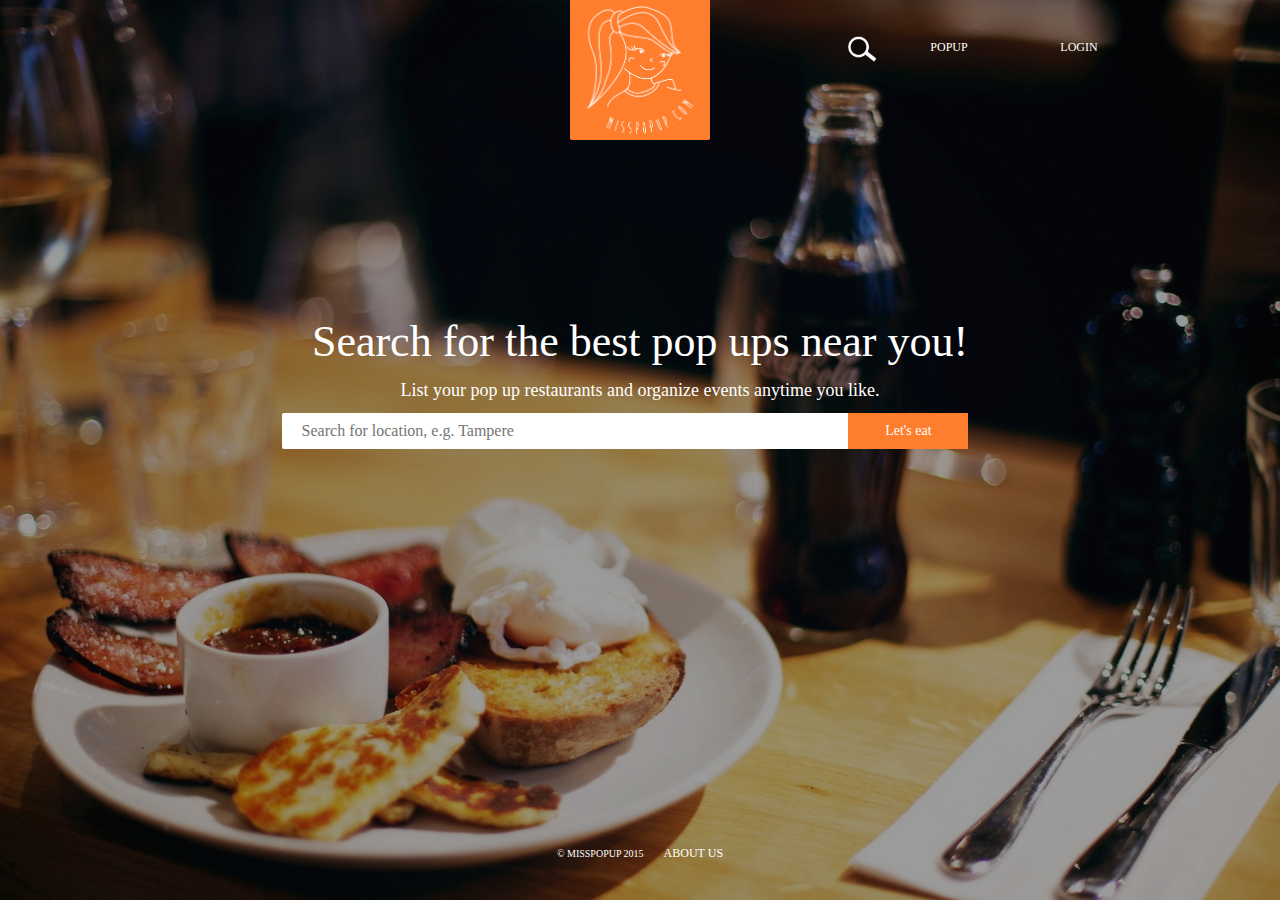
<file: index.html>
<!doctype html>
<html ng-app="missPopup">
<head>
<meta charset="utf-8">
<title>Miss Pup Op, makes everyday a restaurant day!</title>
<link href="styles/style.css" rel="stylesheet" type="text/css">
<link href="styles/search.css" rel="stylesheet" type="text/css">

    <link rel="stylesheet" type="text/css" href="styles/ngDialog.css">
    <link rel="stylesheet" type="text/css" href="styles/bootstrap.min.css">
    <link rel="stylesheet" type="text/css" href="styles/popDialog.css">
    <link rel="stylesheet" type="text/css" href="styles/ngDialog-theme-default.css">

    <script type="text/javascript" src="jQueryAssets/angular.min.js"></script>
    <script type="text/javascript" src="jQueryAssets/ui-bootstrap-tpls-0.13.0.min.js"></script>
    <script type="text/javascript" src="jQueryAssets/ngDialog.js"></script>
    <script type="text/javascript" src="javascript/app.js"></script>

<!--The following script tag downloads a font from the Adobe Edge Web Fonts server for use within the web page. We recommend that you do not modify it.-->
<script>var __adobewebfontsappname__="dreamweaver"</script>
<script src="http://use.edgefonts.net/open-sans:n3:default.js" type="text/javascript"></script>

</head>

<body>
  <header><!-- This is the header content. It contains Logo and links -->
    <div id="logo"><a href="index.html" title="Miss Pup Op, makes everyday a restuarant day!"></a></div>
  <div id="headerLinks" ng-controller="MainCtrl">
    <ul>
        <a href="Search.html" title="Search"><img src="images/ic_search.png" width="24" height="24" alt=""/></a>
        <!-- <li><a href="NewPopup.html" title="POPUP">POPUP</a></li> -->
       <li> 
       <a title="POPUP" ng-click="newpopup()" ng-dialog-controller="NewpopupCtrl">
        POPUP
        </a></li>
        <li>
        <a title="LOGIN" ng-click="login()" ng-dialog-controller="LoginCtrl">
        LOGIN
        </a></li>
      </ul>
    </div>
  </header>
  
  <div id="index_wrapper" class="wrapper">
    <div id="title_blank">
    </div>
    <div id="title_words">
      <h1>Search for the best pop ups near you!</h1>
      <h2>List your pop up restaurants and organize events anytime you like.</h2>
    </div>
    <form id="search_form" method= "GET" class="form" action="Result.php">
     <div id="search_bar"><input type="search" name="searchbar" placeholder="Search for location, e.g. Tampere"></div>
     <div id="search_button"><input type="submit" value="Let's eat"></div>
    </form>
  </div>
  
  <footer>© MISSPOPUP 2015<a href="Info.html" title="ABOUT MISSPOPUP">ABOUT US</a></footer>
   



    <script type="text/ng-template" id="loginDialogId">
        
        <div class="login-dialog">

            <div class="login-title">
                <div class="login-title-tip" ng-click="register() ">
                    <span >create an account</span>
                </div>
                <div class="login-title-heading">
                    <h2>LOGIN</h2>
                </div>
            </div>
            <br>
            <form id="loginForm" action="processing.php" method="post">
                <div class="form-group">
                    <input class="form-control" type="text" placeholder="Username" name="username">
                </div>
                <div class="form-group">
                    <input class="form-control" type="password" name="password" placeholder="Password">
                    <input type="hidden" name="choose" value="L">
                </div>
                <div class="form-group">
                      <div class="checkbox">
                        <label>
                          <input type="checkbox"> Remember me
                        </label>
                       </div>
                </div>
                <div class="form-group">
                    <button id="loginFormButton" class="btn btn-primary btn-lg btn-block" type="submit" name="submit" value="Login"> 
                    Login </button>
                </div>
                    &nbsp;&nbsp; 
                    -------------------------------------------- OR ------------------------------------------- &nbsp;
                    <br>
                <div style="margin:0 auto">
                    <button id="loginWithFacebook" class="btn btn-primary btn-lg btn-block"> Login With Facebook </button>
                </div>
            </form>
        </div>
    </script>

    <script type="text/ng-template" id="registerDialogId">
        <div class="register-dialog">
            <div class="register-title">
                <span>JION MISSPOPUP</span>
            </div>

            <form id="registerForm" action="processing.php" method="post">
                <br>
                <div id="registerFormLeft">
                    <div class="form-group">
                        <span>Username</span>
                        <input class="form-control" type="text" name="username" placeholder="Username">
                    </div>
                    <br>

                    <div class="form-group">
                        <span>Password</span>
                        <input class="form-control" type="password" name="password" placeholder="Password">
                    </div>
                    <br>

                    <div class="form-group" >
                        <span>Password Confirm</span>
                        <input class="form-control" type="password" name="pswcfm" placeholder="Password again">
                        <input type="hidden" name="choose" value="R">
                    </div>
                    <br>

                    <div class="form-group">
                      <div class="checkbox">
                        <label>
                          <input type="checkbox"> Send me updates
                        </label>
                       </div>
                    </div>
                    <div>
                        <a class="register-href" ng-click="login()">Already have an account? Click here to login</a>
                    </div>
                </div>

                <div id="registerFormRight">

                    <div class="form-group" >
                        <span>Fullname</span>
                        <input set-focus class="form-control" type="text" name="fullname" placeholder="Fullname">
                    </div>
                    <br>
                    <div class="form-group" >
                        <span>Email</span>
                        <input class="form-control" type="email" name="email" placeholder="Email">
                    </div>
                    <br>
                    <div class="form-group">
                        <span>Confirm Code</span>
                        <input set-focus class="form-control" type="text" placeholder="confirmCode">
                    </div>

                    <br>

                    <div class="form-group">
                       <button class="btn btn-primary btn-lg btn-block registerButton" type="submit"> Register </button>
                    </div>
                </div>
            </form>
        </div>
    </script>


    <script type="text/ng-template" id="newpopupDialogId">

        <div class="newpopup-dialog">

            <div class="newpopup-title">
                <span>CREATE NEW POPUP</span>
            </div>

            <br>
            <form id="newpopupForm"  action="processing.php" method="post" enctype="multipart/form-data">
                <div id="newpopupFormDiv">
                    <div>
                        <div id="newpopupFormDivName" class="form-group" >
                            <span>Event name </span>
                            <input class="form-control" type="text" name="pop_name" placeholder="Hotpot">
                        </div>

                        <div id="newpopupFormDivAddress" class="form-group">
                            <span>Address </span>
                            <input class="form-control" type="text" name="location" placeholder="Finninmaenkatu">
                        </div>
                    </div>

                    <div>
                        <div id="newpopupFormDivPrice" class="form-group" >
                            <span>Price </span>
                            <input class="form-control" type="text" name="price" placeholder="30€">
                        </div>

                        <div id="newpopupFormDivCity" class="form-group" >
                            <span>City </span>
                            <input class="form-control" type="text" name="city" placeholder="Tampere">
                        </div>

                        <div id="newpopupFormDivSeatMin" class="form-group">
                            <span>seats </span>
                            <input class="form-control" type="text" name="size_min" placeholder="Min">
                        </div>

                        <div id="newpopupFormDivSeatMax" class="form-group">
                            <br>
                            <input class="form-control" type="text" name="size_max" placeholder="Max">
                            <input  name="owner" type="hidden" value=".$usercheck." />
                        </div>
                    </div>

                    <div ng-controller="DatepickerDemoCtrl">
                        <div id="newpopupFormDivDate" class="form-group">
                            <span>Date </span>
                            <input class="form-control" type="text" placeholder="MM/DD/YYYY"
                                   is-open="opened"
                                   datepicker-popup="MM/dd/yyyy"
                                   ng-model="dt"
                                   min-date="minDate"
                                   ng-required="true"
                                   show-weeks="true"
                                   close-text="Close"
                                   name="date"
                                    >
                                    
                        </div>

                        <div id="newpopupFormDivDateIcon" class="form-group">
                            <br>
                            <button type="button" class="btn btn-default" ng-click="open($event)">
                                <i class="glyphicon glyphicon-calendar"></i>
                            </button>
                        </div>

                        <div id="newpopupFormDivTime" class="form-group">
                            <span>Time </span>
                            <input class="form-control" type="text" name="time" placeholder="12:00">
                            <input type="hidden" name="choose" value="P">
                        </div>

                        <div id="newpopupFormDivTimeIcon" class="form-group">
                            <br>
                            <button type="button" class="btn btn-default" ng-click="">
                                <i class="glyphicon glyphicon-time"></i>
                            </button>

                        </div>
                    </div>

                    <div >
                        <div id="newpopupFormDivType" class="form-group">
                            <select  class="form-control" name="typee">
                                <option>Type</option>
                                <option>Breakfast</option>
                                <option>Lunch</option>
                                <option>Dinner</option>
                                <option>Snack</option>
                            </select>
                        </div>

                        <div id="newpopupFormDivStyle" class="form-group" name="style" >
                            <select class="form-control">
                                <option>Style</option>
                                <option>Chinese</option>
                                <option>Finnish</option>
                                <option>Japanese</option>
                                <option>Italian</option>
                            </select>

                        </div>

                        <div id="newpopupFormDivImage" class="form-group">
                            <span class="selectPicture"> 
                            Select Picture &nbsp;&nbsp;&nbsp;
                                <i class="glyphicon glyphicon-camera"></i>
                            </span>
                            <input id="newpopupFormDivImageInput" class="form-control" name="upfile" type="file">
                        </div>
                    </div>

                </div>


                <div id="newpopupFormDivDescription">
                    <textarea class="form-control" rows="9"></textarea>

                    <div id="newpopupFormDivButtonDiv" class="form-group">
                        <button id="newpopupFormDivButton" class="btn btn-default" type="submit" name="submit" value="popup"> Launch Popup</button>
                    </div>
                </div>


            </form>
        </div>


    </script>

</body>

</html>
</file>
<file: styles/style.css>
/* CSS Document */
@charset "utf-8";
html,
body {
	height: 100%;
	width: 100%;
	margin: 0 auto;
	padding: 0;
	min-width: 1200px;
	max-width: 1600px;
	min-height: 600px;
	font-family: open-sans;
	font-style: normal;
	font-weight: 300;
}
html{
    font-size:62.5%; 
}
/*header style*/
header {
	height: 120px;
	margin: 0 auto;
	width: 100%;
}
#headerLinks {
	height: 100%;
	width: 100%;
}
#headerLinks ul {
	width: auto;
	height: 90px;
	padding-left: calc( 90% - 310px );
	margin: 0 auto;
	padding-top: 30px;
}
#headerLinks ul a img {
	height: 36px;
	display: block;
	width: 36px;
	margin-right: 10px;
	float: left;
	outline: none;
}
#headerLinks li {
	height: 40px;
	display: block;
	width: 120px;
	float: left;
	margin-right: 10px;
	line-height: 2.8rem;
}
#headerLinks a {
	display: block;
	text-align: center;
	width: auto;
	font-size: 1.2rem;
	color: #FFFFFF;
	border: 1px solid rgba(255,255,255,0.00);
	border-radius: 6px;
	list-style-type: none;
	text-decoration: none;
	outline: none;
}
#headerLinks li a:hover,
#headerLinks li a:active,
#headerLinks li a:focus {
	border: 1px solid rgba(255,255,255,1.00);
	border-radius: 4px;
	list-style-type: none;
	text-decoration:none;
}
.wrapper {
	width: 100%;
	height: auto;
	margin: 0 auto;
}
/*footer style*/
body footer {
	height: 54px;
	text-align: center;
	width: 100%;
	color: #FFFFFF;
	font-size: 1.0rem;
	float: left;
	padding-top: 6px;
}
body footer a {
	color: #FFFFFF;
	font-size: 1.2rem;
	text-decoration: none;
	padding-left: 20px;
}
</file>
<file: styles/search.css>
@charset "utf-8";
body {
	background-repeat: no-repeat;
	background-position: center;
	background-image: url(../images/food_cafe_snack_coca.jpg);
	background-size: cover;
}
#logo {
	height: 140px;
	width: 140px;
	margin: 0 auto;
	cursor: pointer;
	background-image: url(../images/logo_mpu.png);
	background-color: rgba(255,126,46,1.00);
	background-size: cover;
	border-bottom-left-radius: 2px;
	border-bottom-right-radius: 2px;
}
#headerLinks {
	margin-top: -140px;
	height: 100%;
	width: 100%;
}
#headerLinks a{
	cursor: pointer;
}

#index_wrapper {
	height: calc(100% - 180px);
}
#index_wrapper #title_blank {
	height: calc(40% - 180px);
}
#index_wrapper #title_words {
	width: 80%;
	margin-top: 0;
	margin-right: auto;
	margin-left: auto;
	margin-bottom: 0;
	padding-top: 7%;
}
#index_wrapper #title_words h1 {
	color: rgba(255,255,255,1.00);
	text-align: center;
	width: 100%;
	height: 58px;
	margin: 0 auto;
	font-size: 4.4em;
}
#index_wrapper #title_words h2 {
	color: rgba(255,255,255,1.00);
	text-align: center;
	width: 100%;
	height: 22px;
	font-size: 1.8em;
	margin-top: 5px;
	margin-right: auto;
	margin-left: auto;
	font-weight: normal;
}
#index_wrapper #search_form {
	width: 70%;
	height: 20%;
	margin-top: 0px;
	margin-right: auto;
	margin-left: auto;
	margin-bottom: 0;
}
#search_form #search_bar input {
	width: calc( 80% - 150px);
	height: 36px;
	padding-left: 20px;
	padding-right: 10px;
	margin-left: 10%;
	float: left;
	outline: none;
	list-style-type: none;
	border: hidden;
	border-top-left-radius: 2px;
	border-bottom-left-radius: 2px;
	font-family: open-sans;
	color: #4D4D4D;
	font-size: 1.6rem;
	line-height: 1.4rem;
	font-style: normal;
	font-weight: 300;
}

#search_form #search_button input {
	width: 120px;
	height: 36px;
	outline: none;
	list-style-type: none;
	border: hidden;
	float: left;
	color: #FFFFFF;
	font-family: open-sans;
	background-color: rgba(255,126,46,1.00);
	font-size: 1.4rem;
	cursor: pointer;
	font-style: normal;
	font-weight: 300;
}
</file>
<file: styles/ngDialog.css>
@keyframes ngdialog-fadeout {
	0% {
		opacity: 1;
	}

	100% {
		opacity: 0;
	}
}

@keyframes ngdialog-fadein {
	0% {
		opacity: 0;
	}

	100% {
		opacity: 1;
	}
}
.ngdialog {
	box-sizing: border-box;
}

.ngdialog *,
.ngdialog *:before,
.ngdialog *:after {
	box-sizing: inherit;
}

.ngdialog {
	position: fixed;
	overflow: auto;
	-webkit-overflow-scrolling: touch;
	z-index: 10000;
	top: 0;
	right: 0;
	bottom: 0;
	left: 0;
}

.ngdialog-overlay {
	position: fixed;
	background: rgba(0, 0, 0, 0.4);
	top: 0;
	right: 0;
	bottom: 0;
	left: 0;
	-webkit-backface-visibility: hidden;
	animation: ngdialog-fadein 0.5s;
}

.ngdialog.ngdialog-closing .ngdialog-overlay {
	-webkit-backface-visibility: hidden;
	animation: ngdialog-fadeout 0.5s;
}

.ngdialog-content {
	background: white;
	-webkit-backface-visibility: hidden;
	animation: ngdialog-fadein 0.5s;
}

.ngdialog.ngdialog-closing .ngdialog-content {
	-webkit-backface-visibility: hidden;
	animation: ngdialog-fadeout 0.5s;
}

.ngdialog-close:before {
	font-family: 'Helvetica', Arial, sans-serif;
	content: '\00D7';
	cursor: pointer;
}

body.ngdialog-open {
	overflow: hidden;
}
</file>
<file: styles/popDialog.css>
@import url("../fonts/glyphicons-halflings-regular.ttf");
/* for login page*/
#loginForm{
	padding: 20px;
}

#loginForm span{
	color: #adadad;
	font-size: 15px;

}

#loginFormButton{
	background-color:rgba(255,126,46,1.00);
	margin-bottom: 20px;
}

#loginWithFacebook{
	margin-left:90px;
	width:200px;
	margin-top: 20px;
}

.login-dialog{
	background: #f0f0f0;
	margin: 0 auto;
	height: 450px;
	width: 400px;
}

.login-title{
	height:100px;
	padding-top: 5px;
	color: white;
	text-align: left;
	background-color:rgba(255,126,46,1.00);

}
.login-title-heading{
	font-weight: 800;
	text-align: center;
	margin: 0 auto;
}
.login-title-tip{
	font-size: 15px;
	cursor: pointer;
	width: 125px;
	margin-left: 260px;
}



/*for register page*/
.register-dialog{
	border-radius: 10px;
	background: #f0f0f0;
	margin: 0 auto;
	height: 450px;
	width: 500px;
}
#registerForm{
	padding: 10px;

}

#registerFormLeft{
	float:left; 
	width:46%;
	box-sizing: border-box; 
	margin-left: 2%;
	margin-right: 2%;

}

#registerFormRight{
	float:left; 
	width:46%;
	box-sizing: border-box; 
	margin-left: 2%;
	margin-right: 2%;
}

#registerFormRight .registerButton{
	background-color:rgba(255,126,46,1.00); 
	width: 60%;
	margin-left:40%; 
	margin-top:10px;
}
.register-title{
	height:60px;
	color: white;
	font-size: 20px;
	padding-left: 30px;
	padding-top: 20px;
	font-weight: 600;
	background-color:rgba(255,126,46,1.00);
}



.register-href{
	text-decoration: none;
	font-size: 12px;
	color: #adadad;
	width: 250px;
	cursor: pointer;

}

#registerForm span{
	color: #adadad;
	font-size: 15px;

}



/*for newpopup gage*/

.newpopup-dialog{
	border-radius: 10px;
	background: #f0f0f0;
	margin: 0 auto;
	height: 400px;
	width: 720px;


	/*background: #f0f0f0;
	margin: 0 auto;
	height: 450px;
	width: 400px;*/
}

.newpopup-title{
	height:60px;
	color: white;
	font-size: 20px;
	padding-left: 30px;
	padding-top: 20px;
	font-weight: 600;
	background-color:rgba(255,126,46,1.00);
}

#newpopupForm{
	padding: 20px;
}

#newpopupFormDiv{
	width: 60%;
	float: left; 
	box-sizing: border-box;
}

#newpopupFormDivName{
	width: 48%; 
	margin-right: 2%; 
	float: left;
	box-sizing: border-box;
}

#newpopupFormDivAddress{
	width: 48%; 
	margin-left: 2%; 
	float: left; 
	box-sizing: border-box;
}

#newpopupFormDivPrice{
	width: 20%;
	margin-right: 4%;
	float: left;
	box-sizing: border-box;
}

#newpopupFormDivCity{
	width: 24%; 
	margin-right: 0%; 
	float: left; 
	box-sizing: border-box;
}

#newpopupFormDivSeatMin{
	 width: 16%;
	 margin-left: 4%; 
	 float: left; 
	 box-sizing: border-box;
}

#newpopupFormDivSeatMax{
	width: 16%; 
	margin-left: 8%; 
	float: left; 
	box-sizing: border-box;
}

#newpopupFormDivDate{
	width: 32%; 
	margin-right: 6%;
	float: left; 
	box-sizing: border-box;
}

#newpopupFormDivDateIcon{
	width: 10%; 
	margin-right: 2%; 
	float: left; 
	box-sizing: border-box;
}

#newpopupFormDivTime{
	 width: 32%; 
	 margin-left: 2%; 
	 float: left; 
	 box-sizing: border-box;
}

#newpopupFormDivTimeIcon{
	swidth: 10%; 
	margin-left: 6%; 
	float: left; 
	box-sizing: border-box;
}

#newpopupFormDivType{
	padding-top: 20px; 
	width: 30%; 
	margin-right: 3%; 
	float: left; 
	box-sizing: border-box;
}

#newpopupFormDiv select{
	background-color: rgba(255,126,46,1.00);
	color: white;
}

#newpopupFormDivStyle{
	padding-top: 20px; 
	width: 30%; 
	margin-right: 4%; 
	float: left; 
	box-sizing: border-box;
}

#newpopupFormDivImage{
	padding-top:8px; 
	padding-bottom: 4px; 
	border-radius: 5px; 
	margin-top: 20px; 
	position: relative; 
	background-color:rgba(255,126,46,1.00); 
	width: 33%; 
	height: 35px;
	float: left; 
	/*color: white;*/

	cursor: pointer;
	box-sizing: border-box;
}

#newpopupFormDivImage .selectPicture{
	padding-left: 8px; 
	color: white;
	font-size:14px;
}
#newpopupFormDivImageInput{
	top: 0;                 
    left: 0;
    cursor:pointer;
    position: absolute;
    filter:alpha(opacity=0);
    background-color: rgba(255,126,46,1.00);
    color: white;
    opacity: 0;
    font-size: 0px;
    height: 40px;"
}

#newpopupFormDivDescription{
	width: 36%; 
	margin-left: 4%; 
	float: left; 
	box-sizing: border-box;
}

#newpopupFormDivButtonDiv{
	margin:0 auto; 
	margin-top: 20px;	
}

#newpopupFormDivButton{
	color:white; 
	height: 40px;
	margin-left: calc(100% - 150px); 
	width:150px;
	background-color: rgba(255,126,46,1.00);
}
#newpopupForm span{
	color: #adadad;
	font-size: 15px;
}
#newpopupForm textarea{
	resize:none;
}
</file>
<file: styles/ngDialog-theme-default.css>
@-webkit-keyframes ngdialog-flyin {
  0% {
    opacity: 0;
    -webkit-transform: translateY(-40px);
    transform: translateY(-40px);
  }

  100% {
    opacity: 1;
    -webkit-transform: translateY(0);
    transform: translateY(0);
  }
}

@keyframes ngdialog-flyin {
  0% {
    opacity: 0;
    -webkit-transform: translateY(-40px);
    -ms-transform: translateY(-40px);
    transform: translateY(-40px);
  }

  100% {
    opacity: 1;
    -webkit-transform: translateY(0);
    -ms-transform: translateY(0);
    transform: translateY(0);
  }
}

@-webkit-keyframes ngdialog-flyout {
  0% {
    opacity: 1;
    -webkit-transform: translateY(0);
    transform: translateY(0);
  }

  100% {
    opacity: 0;
    -webkit-transform: translateY(-40px);
    transform: translateY(-40px);
  }
}

@keyframes ngdialog-flyout {
  0% {
    opacity: 1;
    -webkit-transform: translateY(0);
    -ms-transform: translateY(0);
    transform: translateY(0);
  }

  100% {
    opacity: 0;
    -webkit-transform: translateY(-40px);
    -ms-transform: translateY(-40px);
    transform: translateY(-40px);
  }
}



.ngdialog.ngdialog-theme-default {
	padding-bottom: 150px;
	padding-top: 150px;
	height: inherit;
	width: inherit;
}

.ngdialog.ngdialog-theme-default.ngdialog-closing .ngdialog-content {
	-webkit-animation: ngdialog-flyout .5s;
	animation: ngdialog-flyout .5s;
}

.ngdialog.ngdialog-theme-default .ngdialog-content {
	-webkit-animation: ngdialog-flyin .5s;
	animation: ngdialog-flyin .5s;
	/*background: #f0f0f0;*/
	color: red;
	background-color: transparent;
	border-radius: 5px;
	/*color: #444;*/
	font-family: 'Helvetica',sans-serif;
	font-size: 1.1em;
	line-height: 1.5em;
	margin: 0 auto;
	max-width: 100%;
	position: relative;

	/*max-height: ;*/
	width: 720px;
	/*margin-left: calc(50% - 360px );*/
	/*margin-right: calc(50% - 360px );*/
	padding: 0;

	/*background-color: red;*/

}

.ngdialog.ngdialog-theme-default .ngdialog-close {
	border-radius: 5px;
	cursor: pointer;
	position: absolute;
	right: 0;
	top: 0;
	display: none;


}

.ngdialog.ngdialog-theme-default .ngdialog-close:before {
	background: transparent;
	border-radius: 3px;
	color: #bbb;
	content: '\00D7';
	font-size: 26px;
	font-weight: 400;
	height: 30px;
	line-height: 26px;
	position: absolute;
	right: 3px;
	text-align: center;
	top: 3px;
	width: 30px;

	/*display: none;*/


}

.ngdialog.ngdialog-theme-default .ngdialog-close:hover:before,.ngdialog.ngdialog-theme-default .ngdialog-close:active:before {
	color: #777;

}

.ngdialog.ngdialog-theme-default .ngdialog-message {
	margin-bottom: .5em;
}

.ngdialog.ngdialog-theme-default .ngdialog-input {
	margin-bottom: 1em;
}

.ngdialog.ngdialog-theme-default .ngdialog-input textarea,.ngdialog.ngdialog-theme-default .ngdialog-input input[type="text"],.ngdialog.ngdialog-theme-default .ngdialog-input input[type="password"],.ngdialog.ngdialog-theme-default .ngdialog-input input[type="email"],.ngdialog.ngdialog-theme-default .ngdialog-input input[type="url"] {
	background: #fff;
	border: 0;
	border-radius: 3px;
	font-family: inherit;
	font-size: inherit;
	font-weight: inherit;
	margin: 0 0 .25em;
	min-height: 2.5em;
	padding: .25em .67em;
	width: 100%;
}

.ngdialog.ngdialog-theme-default .ngdialog-input textarea:focus,.ngdialog.ngdialog-theme-default .ngdialog-input input[type="text"]:focus,.ngdialog.ngdialog-theme-default .ngdialog-input input[type="password"]:focus,.ngdialog.ngdialog-theme-default .ngdialog-input input[type="email"]:focus,.ngdialog.ngdialog-theme-default .ngdialog-input input[type="url"]:focus {
	-webkit-box-shadow: inset 0 0 0 2px #8dbdf1;
	box-shadow: inset 0 0 0 2px #8dbdf1;
	outline: none;
}

.ngdialog.ngdialog-theme-default .ngdialog-buttons {
	*zoom: 1;
}

.ngdialog.ngdialog-theme-default .ngdialog-buttons:after {
	content: '';
	display: table;
	clear: both;
}

.ngdialog.ngdialog-theme-default .ngdialog-button {
	border: 0;
	border-radius: 3px;
	cursor: pointer;
	float: right;
	font-family: inherit;
	font-size: .8em;
	letter-spacing: .1em;
	line-height: 1em;
	margin: 0 0 0 .5em;
	padding: .75em 2em;
	text-transform: uppercase;
}

.ngdialog.ngdialog-theme-default .ngdialog-button:focus {
	-webkit-animation: ngdialog-pulse 1.1s infinite;
	animation: ngdialog-pulse 1.1s infinite;
	outline: none;
}

@media (max-width: 568px) {
	.ngdialog.ngdialog-theme-default .ngdialog-button:focus {
		-webkit-animation: none;
		animation: none;
	}
}

.ngdialog.ngdialog-theme-default .ngdialog-button.ngdialog-button-primary {
	background: #3288e6;
	color: #fff;
}

.ngdialog.ngdialog-theme-default .ngdialog-button.ngdialog-button-secondary {
	background: #e0e0e0;
	color: #777;
}
</file>
